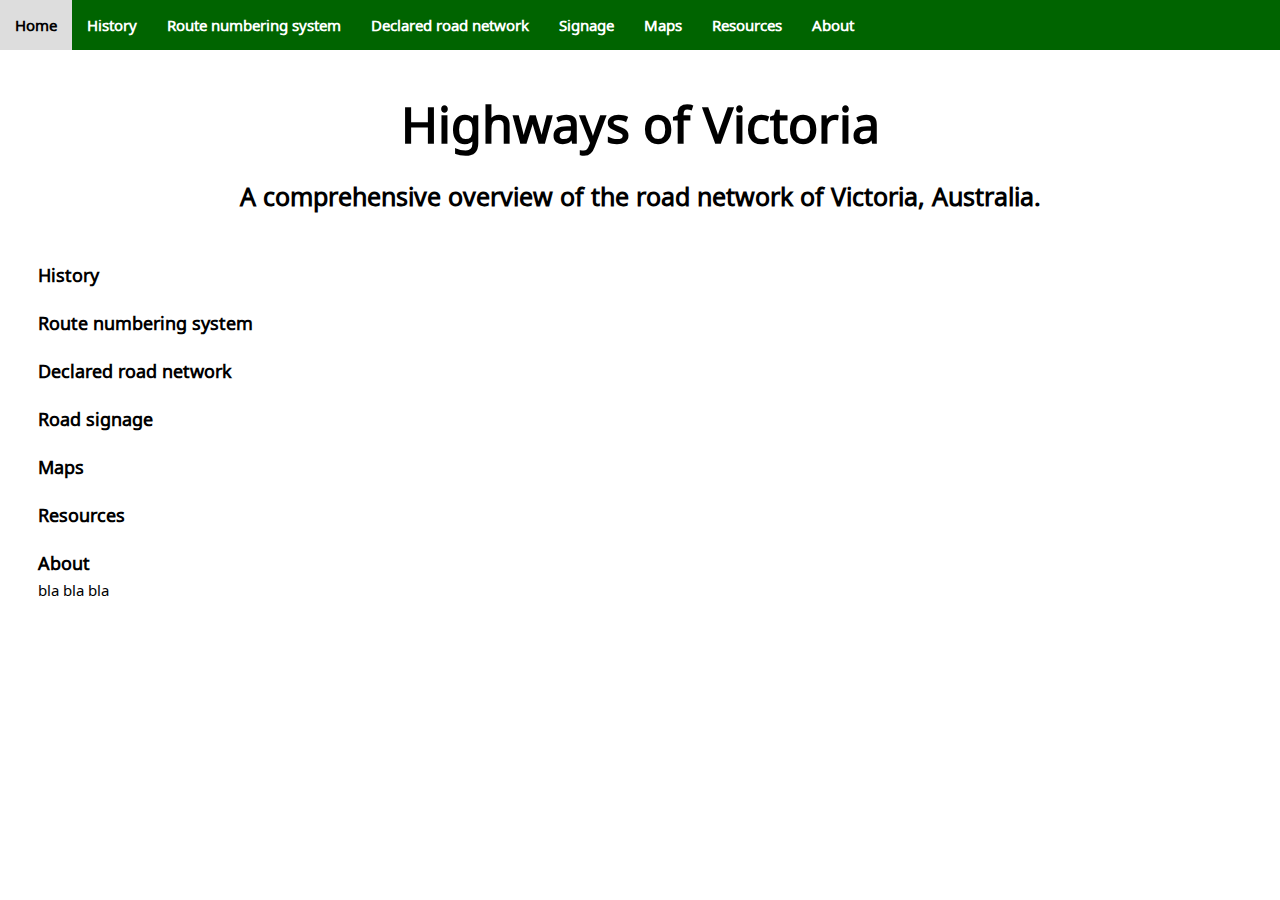
<file: index.html>
<!DOCTYPE html>
<html lang="en">
<head>
    <title>Highways of Victoria: Home</title>
    <link href="https://fonts.googleapis.com/css2?family=Noto+Sans+Gothic&display=swap" rel="stylesheet">
    <link rel="stylesheet" href="styles.css">
</head>
<body>
    <nav class="navbar">
        <div>
            <li><a href="../index.html">Home</a></li>
            <li><a href="../index.html">History</a></li>
            <li><a href="../index.html">Route numbering system</a></li>
            <li><a href="../index.html">Declared road network</a></li>
            <li><a href="../index.html">Signage</a></li>
            <li><a href="../index.html">Maps</a></li>
            <li><a href="../index.html">Resources</a></li>
            <li><a href="../index.html">About</a></li>
        </div>
    </nav>
    <main>
        <section class="header">
            <h1>
                Highways of Victoria
            </h1>
            <h2>
                A comprehensive overview of the road network of Victoria, Australia.
            </h2>
        </section>
        <section class="paragraph">
            <h1>
                History
            </h1>
            <br>
            <h1>
                Route numbering system
            </h1>
            <br>
            <h1>
                Declared road network
            </h1>
            <br>
            <h1>
                Road signage
            </h1>
            <br>
            <h1>
                Maps
            </h1>
            <br>
            <h1>
                Resources
            </h1>
            <br>
            <h1>
                About
            </h1>
            <p>
                bla bla bla                
            </p>
        </section>
    </main>
</body>
</html>
</file>
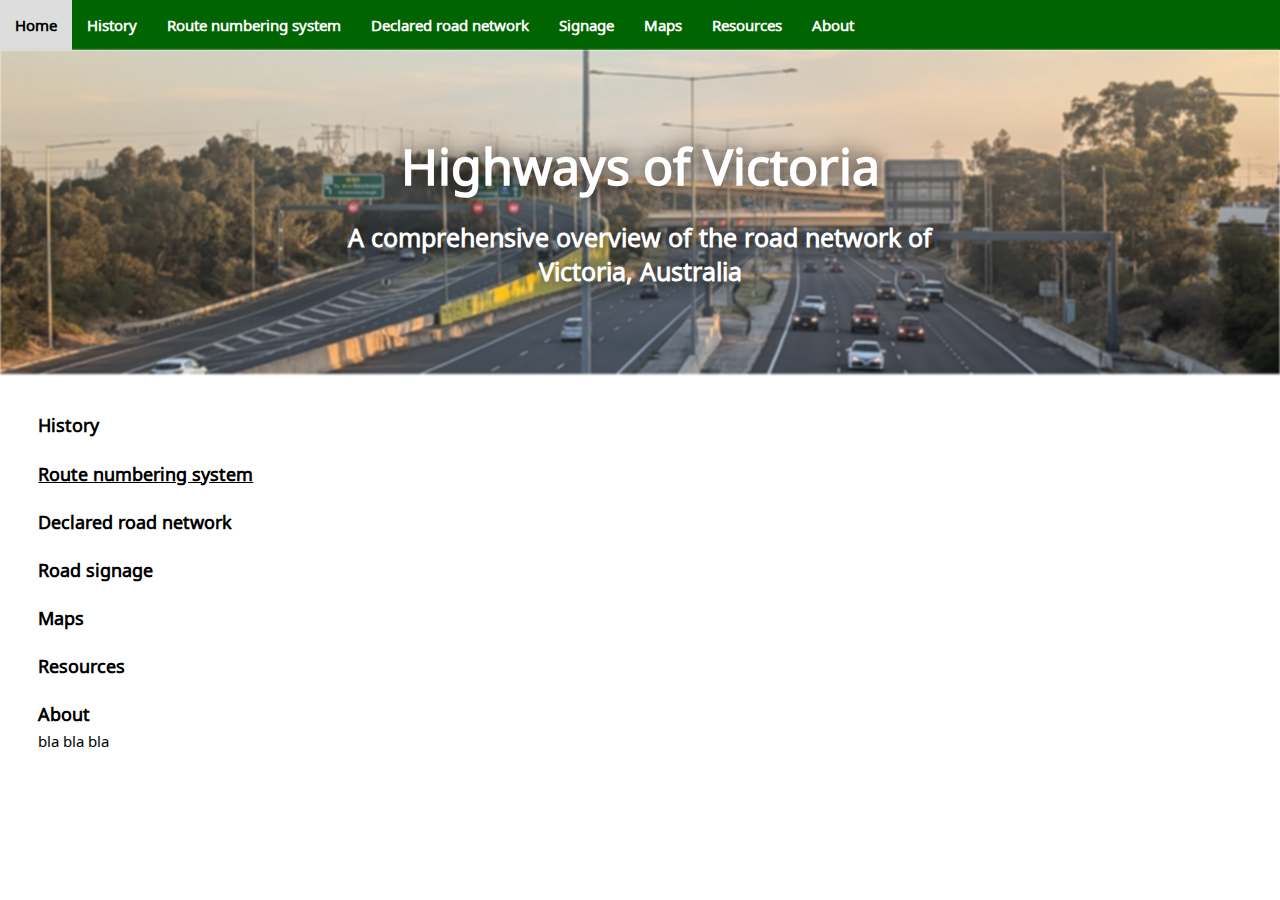
<file: pages/index.html>
<!DOCTYPE html>
<html lang="en">
<head>
    <title>Highways of Victoria: Home</title>
    <link href="https://fonts.googleapis.com/css2?family=Noto+Sans+Gothic&display=swap" rel="stylesheet">
    <link rel="stylesheet" href="../styles.css">
</head>
<body>
    <nav class="navbar">
        <div>
            <li><a href="../pages/index.html">Home</a></li>
            <li><a href="../pages/index.html">History</a></li>
            <li><a href="../pages/numbering.html">Route numbering system</a></li>
            <li><a href="../pages/index.html">Declared road network</a></li>
            <li><a href="../pages/index.html">Signage</a></li>
            <li><a href="../pages/index.html">Maps</a></li>
            <li><a href="../pages/index.html">Resources</a></li>
            <li><a href="../pages/index.html">About</a></li>
        </div>
    </nav>
    <main style="margin: 0px">
        <section class="header">
            <section class="container1a">
                <img src="../assets/images/index/index_header.jpg" style="width: 100%; filter: blur(1px);">
                <div class="centered" style="text-shadow: 0px 0px 20px black;">
                    <h1>
                        Highways of Victoria
                    </h1>
                    <h2>
                        A comprehensive overview of the road network of Victoria, Australia
                    </h2>
                </div>
            </section>
        </section>
    </main>
    <br>
    <main>
        <section class="paragraph">
            <h1>
                History
            </h1>
            <br>
            <h1>
                <a href="../pages/numbering.html">
                Route numbering system
                </a>
            </h1>
            <br>
            <h1>
                Declared road network
            </h1>
            <br>
            <h1>
                Road signage
            </h1>
            <br>
            <h1>
                Maps
            </h1>
            <br>
            <h1>
                Resources
            </h1>
            <br>
            <h1>
                About
            </h1>
            <p>
                bla bla bla                
            </p>
        </section>
    </main>
</body>
</html>
</file>
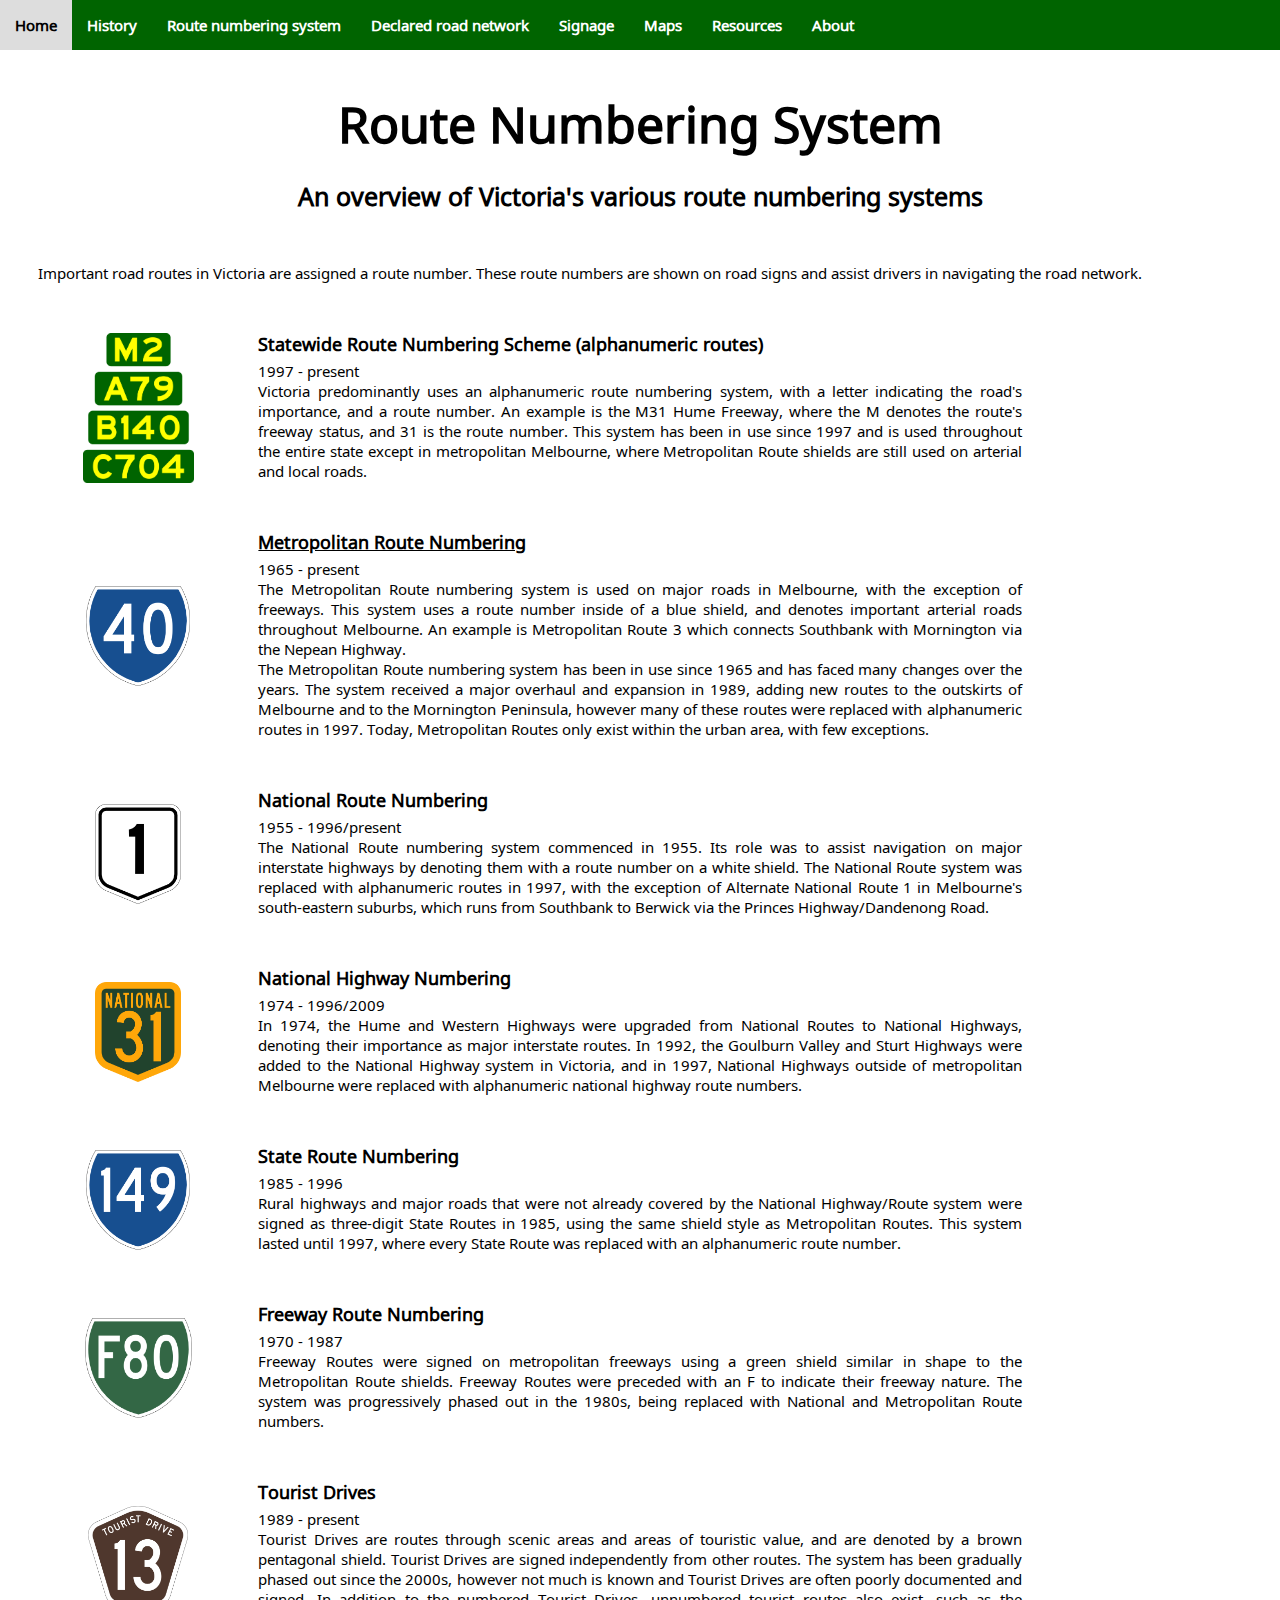
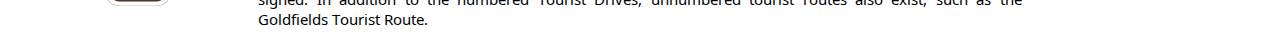
<file: numbering.html>
<!DOCTYPE html>
<html lang="en">
<head>
    <title>Route numbering system</title>
    <link href="https://fonts.googleapis.com/css2?family=Noto+Sans+Gothic&display=swap" rel="stylesheet">
    <link rel="stylesheet" href="styles.css">
</head>
<body>
    <nav class="navbar">
        <div>
            <li><a href="../index.html">Home</a></li>
            <li><a href="../index.html">History</a></li>
            <li><a href="../numbering.html">Route numbering system</a></li>
            <li><a href="../index.html">Declared road network</a></li>
            <li><a href="../index.html">Signage</a></li>
            <li><a href="../index.html">Maps</a></li>
            <li><a href="../index.html">Resources</a></li>
            <li><a href="../index.html">About</a></li>
        </div>
    </nav>
    <main>
        <section class="header">
            <h1>
                Route Numbering System
            </h1>
            <h2>
                An overview of Victoria's various route numbering systems
            </h2>
        </section>
        <section class="paragraph">
            <p>
                Important road routes in Victoria are assigned a route number. These route numbers are shown on road signs and assist drivers in navigating the road network.                  
            </p>
        </section>
        <br>
        <section class="container3a">
            <section class="img">
                <img src="..\assets\images\route_numbering_system\index\1_SRNS.png"
                     width="auto"
                     height="150"
                     class="center" />
            </section>
            <section class="paragraph">
                <h1>
                    Statewide Route Numbering Scheme (alphanumeric routes)
                </h1>
                <p>
                    1997 - present
                    <br>
                    Victoria predominantly uses an alphanumeric route numbering system, with a letter indicating the road's importance, and a route number. An example is the M31 Hume Freeway, where the M denotes the route's freeway status, and 31 is the route number. This system has been in use since 1997 and is used throughout the entire state except in metropolitan Melbourne, where Metropolitan Route shields are still used on arterial and local roads.
                </p>
            </section>
        </section>
        <br>
        <section class="container3a">
            <section class="img">
                <img src="..\assets\images\route_numbering_system\index\2_Metropolitan_Route.png"
                     width="auto"
                     height="100"
                     class="center" />
            </section>
            <section class="paragraph">
                <h1>
                    <a href="../pages/numbering/metropolitan_routes.html">Metropolitan Route Numbering</a>
                </h1>
                <p>
                    1965 - present
                    <br>
                    The Metropolitan Route numbering system is used on major roads in Melbourne, with the exception of freeways. This system uses a route number inside of a blue shield, and denotes important arterial roads throughout Melbourne. An example is Metropolitan Route 3 which connects Southbank with Mornington via the Nepean Highway.
                    <br>
                    The Metropolitan Route numbering system has been in use since 1965 and has faced many changes over the years. The system received a major overhaul and expansion in 1989, adding new routes to the outskirts of Melbourne and to the Mornington Peninsula, however many of these routes were replaced with alphanumeric routes in 1997. Today, Metropolitan Routes only exist within the urban area, with few exceptions.
                </p>
            </section>
        </section>
        <br>
        <section class="container3a">
            <section class="img">
                <img src="..\assets\images\route_numbering_system\index\3_National_Route.png"
                     width="auto"
                     height="100"
                     class="center" />
            </section>
            <section class="paragraph">
                <h1>
                    National Route Numbering
                </h1>
                <p>
                    1955 - 1996/present
                    <br>
                    The National Route numbering system commenced in 1955. Its role was to assist navigation on major interstate highways by denoting them with a route number on a white shield. The National Route system was replaced with alphanumeric routes in 1997, with the exception of Alternate National Route 1 in Melbourne's south-eastern suburbs, which runs from Southbank to Berwick via the Princes Highway/Dandenong Road.
                </p>
            </section>
        </section>
        <br>
        <section class="container3a">
            <section class="img">
                <img src="..\assets\images\route_numbering_system\index\4_National_Highway.png"
                     width="auto"
                     height="100"
                     class="center" />
            </section>
            <section class="paragraph">
                <h1>
                    National Highway Numbering
                </h1>
                <p>
                    1974 - 1996/2009
                    <br>
                    In 1974, the Hume and Western Highways were upgraded from National Routes to National Highways, denoting their importance as major interstate routes. In 1992, the Goulburn Valley and Sturt Highways were added to the National Highway system in Victoria, and in 1997, National Highways outside of metropolitan Melbourne were replaced with alphanumeric national highway route numbers.
                </p>
            </section>
        </section>
        <br>
        <section class="container3a">
            <section class="img">
                <img src="..\assets\images\route_numbering_system\index\5_State_Route.png"
                     width="auto"
                     height="100"
                     class="center" />
            </section>
            <section class="paragraph">
                <h1>
                    State Route Numbering
                </h1>
                <p>
                    1985 - 1996
                    <br>
                    Rural highways and major roads that were not already covered by the National Highway/Route system were signed as three-digit State Routes in 1985, using the same shield style as Metropolitan Routes. This system lasted until 1997, where every State Route was replaced with an alphanumeric route number.
                </p>
            </section>
        </section>
        <br>
        <section class="container3a">
            <section class="img">
                <img src="..\assets\images\route_numbering_system\index\6_Freeway_Route.png"
                     width="auto"
                     height="100"
                     class="center" />
            </section>
            <section class="paragraph">
                <h1>
                    Freeway Route Numbering
                </h1>
                <p>
                    1970 - 1987
                    <br>
                    Freeway Routes were signed on metropolitan freeways using a green shield similar in shape to the Metropolitan Route shields. Freeway Routes were preceded with an F to indicate their freeway nature. The system was progressively phased out in the 1980s, being replaced with National and Metropolitan Route numbers.
                </p>
            </section>
        </section>
        <br>
        <section class="container3a">
            <section class="img">
                <img src="..\assets\images\route_numbering_system\index\7_Tourist_Drive.png"
                     width="auto"
                     height="100"
                     class="center" />
            </section>
            <section class="paragraph">
                <h1>
                    Tourist Drives
                </h1>
                <p>
                    1989 - present
                    <br>
                    Tourist Drives are routes through scenic areas and areas of touristic value, and are denoted by a brown pentagonal shield. Tourist Drives are signed independently from other routes. The system has been gradually phased out since the 2000s, however not much is known and Tourist Drives are often poorly documented and signed. In addition to the numbered Tourist Drives, unnumbered tourist routes also exist, such as the Goldfields Tourist Route.
                </p>
            </section>
        </section>
    </main>
</body>
</html>
</file>
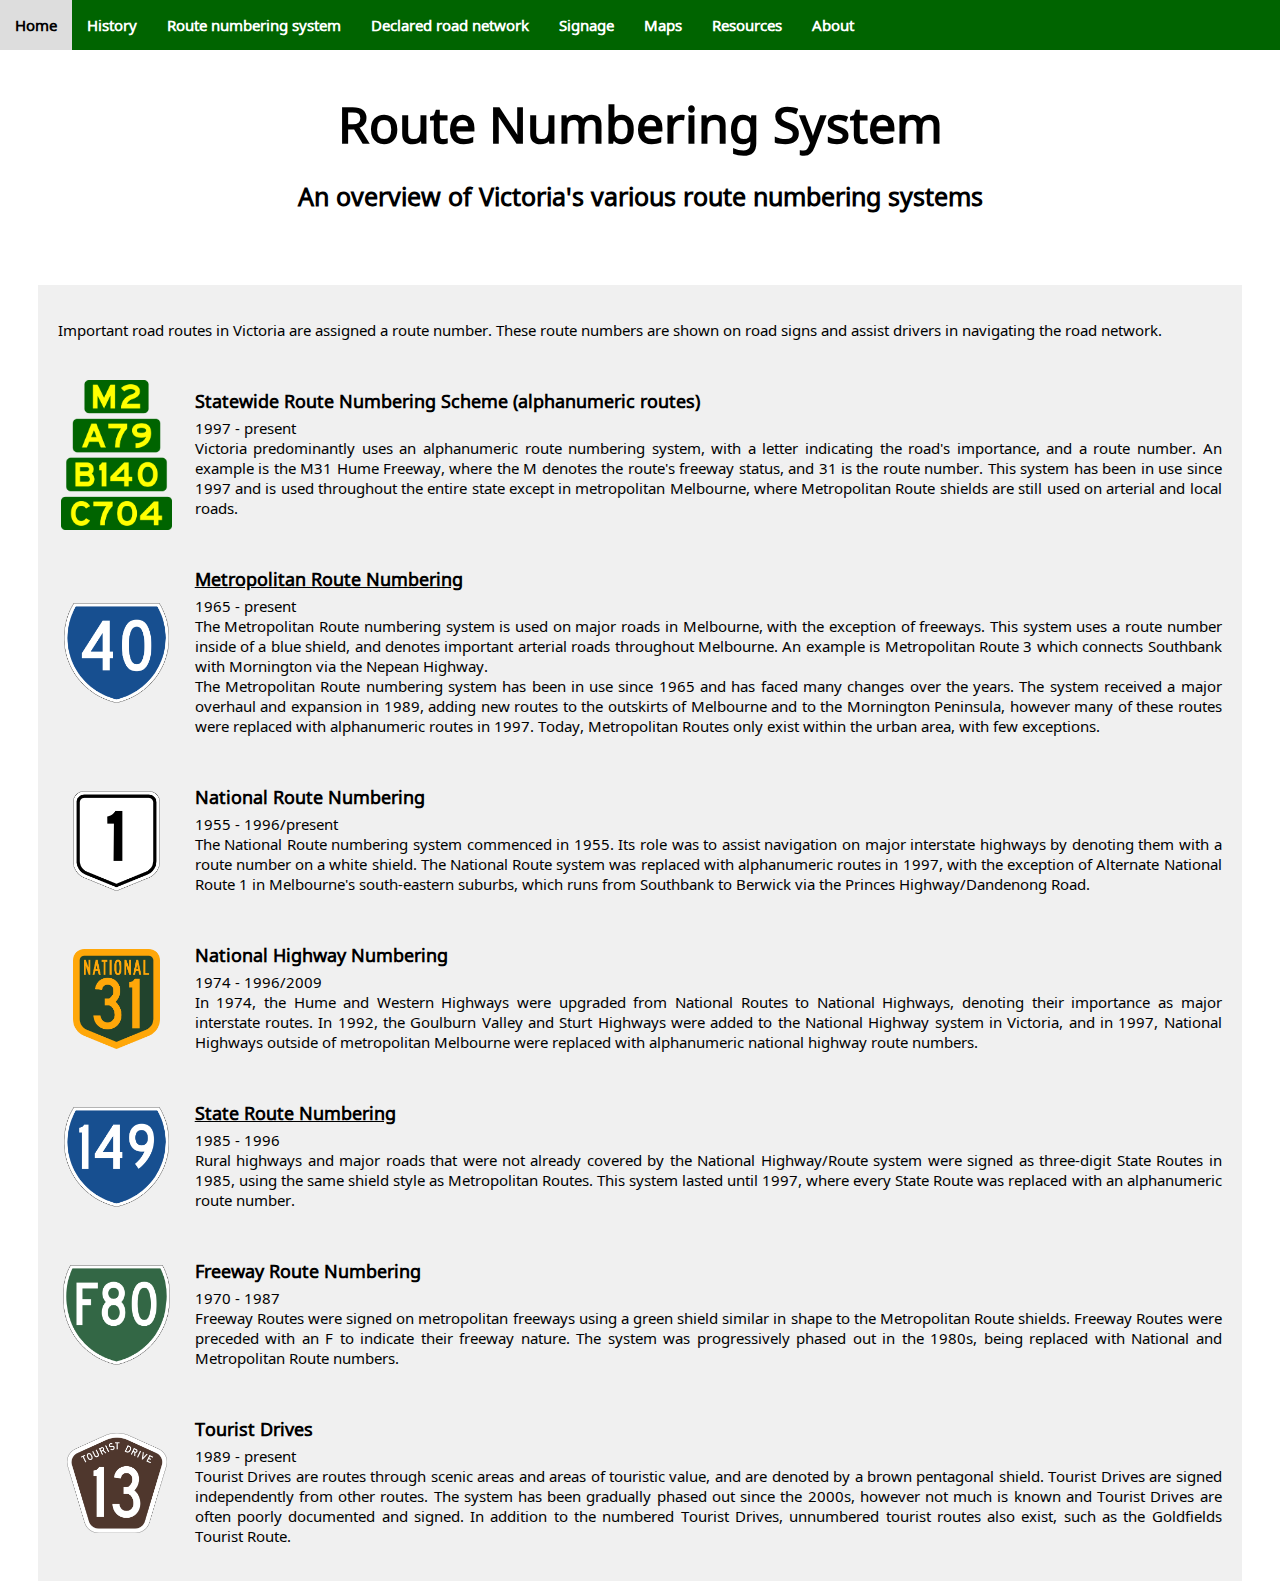
<file: pages/numbering.html>
<!DOCTYPE html>
<html lang="en">
<head>
    <title>Route numbering system</title>
    <link href="https://fonts.googleapis.com/css2?family=Noto+Sans+Gothic&display=swap" rel="stylesheet">
    <link rel="stylesheet" href="../styles.css">
</head>
<body>
    <nav class="navbar">
        <div>
            <li><a href="../pages/index.html">Home</a></li>
            <li><a href="../pages/index.html">History</a></li>
            <li><a href="../pages/numbering.html">Route numbering system</a></li>
            <li><a href="../pages/index.html">Declared road network</a></li>
            <li><a href="../pages/index.html">Signage</a></li>
            <li><a href="../pages/index.html">Maps</a></li>
            <li><a href="../pages/index.html">Resources</a></li>
            <li><a href="../pages/index.html">About</a></li>
        </div>
    </nav>
    <main>
        <section class="header">
            <h1>
                Route Numbering System
            </h1>
            <h2>
                An overview of Victoria's various route numbering systems
            </h2>
        </section>
    </main>
    <br>
    <main style="padding: 20px; background-color: #f0f0f0">
        <section class="paragraph">
            <p>
                Important road routes in Victoria are assigned a route number. These route numbers are shown on road signs and assist drivers in navigating the road network.                  
            </p>
        </section>
        <br>
        <section class="container2" style="grid-template-columns: 10% auto; align-items: center;">
            <section class="img">
                <img src="..\..\assets\images\route_numbering_system\index\1_SRNS.png"
                     width="auto"
                     height="150"
                     class="center" />
            </section>
            <section class="paragraph">
                <h1>
                    Statewide Route Numbering Scheme (alphanumeric routes)
                </h1>
                <p>
                    1997 - present
                    <br>
                    Victoria predominantly uses an alphanumeric route numbering system, with a letter indicating the road's importance, and a route number. An example is the M31 Hume Freeway, where the M denotes the route's freeway status, and 31 is the route number. This system has been in use since 1997 and is used throughout the entire state except in metropolitan Melbourne, where Metropolitan Route shields are still used on arterial and local roads.
                </p>
            </section>
        </section>
        <br>
        <section class="container2" style="grid-template-columns: 10% auto; align-items: center;">
            <section class="img">
                <img src="..\..\assets\images\route_numbering_system\index\2_Metropolitan_Route.png"
                     width="auto"
                     height="100"
                     class="center" />
            </section>
            <section class="paragraph">
                <h1>
                    <a href="../pages/numbering_pages/metropolitan_routes.html">Metropolitan Route Numbering</a>
                </h1>
                <p>
                    1965 - present
                    <br>
                    The Metropolitan Route numbering system is used on major roads in Melbourne, with the exception of freeways. This system uses a route number inside of a blue shield, and denotes important arterial roads throughout Melbourne. An example is Metropolitan Route 3 which connects Southbank with Mornington via the Nepean Highway.
                    <br>
                    The Metropolitan Route numbering system has been in use since 1965 and has faced many changes over the years. The system received a major overhaul and expansion in 1989, adding new routes to the outskirts of Melbourne and to the Mornington Peninsula, however many of these routes were replaced with alphanumeric routes in 1997. Today, Metropolitan Routes only exist within the urban area, with few exceptions.
                </p>
            </section>
        </section>
        <br>
        <section class="container2" style="grid-template-columns: 10% auto; align-items: center;">
            <section class="img">
                <img src="..\..\assets\images\route_numbering_system\index\3_National_Route.png"
                     width="auto"
                     height="100"
                     class="center" />
            </section>
            <section class="paragraph">
                <h1>
                    National Route Numbering
                </h1>
                <p>
                    1955 - 1996/present
                    <br>
                    The National Route numbering system commenced in 1955. Its role was to assist navigation on major interstate highways by denoting them with a route number on a white shield. The National Route system was replaced with alphanumeric routes in 1997, with the exception of Alternate National Route 1 in Melbourne's south-eastern suburbs, which runs from Southbank to Berwick via the Princes Highway/Dandenong Road.
                </p>
            </section>
        </section>
        <br>
        <section class="container2" style="grid-template-columns: 10% auto; align-items: center;">
            <section class="img">
                <img src="..\..\assets\images\route_numbering_system\index\4_National_Highway.png"
                     width="auto"
                     height="100"
                     class="center" />
            </section>
            <section class="paragraph">
                <h1>
                    National Highway Numbering
                </h1>
                <p>
                    1974 - 1996/2009
                    <br>
                    In 1974, the Hume and Western Highways were upgraded from National Routes to National Highways, denoting their importance as major interstate routes. In 1992, the Goulburn Valley and Sturt Highways were added to the National Highway system in Victoria, and in 1997, National Highways outside of metropolitan Melbourne were replaced with alphanumeric national highway route numbers.
                </p>
            </section>
        </section>
        <br>
        <section class="container2" style="grid-template-columns: 10% auto; align-items: center;">
            <section class="img">
                <img src="..\..\assets\images\route_numbering_system\index\5_State_Route.png"
                     width="auto"
                     height="100"
                     class="center" />
            </section>
            <section class="paragraph">
                <h1>
                    <a href="../pages/numbering_pages/state_routes.html">State Route Numbering</a>
                </h1>
                <p>
                    1985 - 1996
                    <br>
                    Rural highways and major roads that were not already covered by the National Highway/Route system were signed as three-digit State Routes in 1985, using the same shield style as Metropolitan Routes. This system lasted until 1997, where every State Route was replaced with an alphanumeric route number.
                </p>
            </section>
        </section>
        <br>
        <section class="container2" style="grid-template-columns: 10% auto; align-items: center;">
            <section class="img">
                <img src="..\..\assets\images\route_numbering_system\index\6_Freeway_Route.png"
                     width="auto"
                     height="100"
                     class="center" />
            </section>
            <section class="paragraph">
                <h1>
                    Freeway Route Numbering
                </h1>
                <p>
                    1970 - 1987
                    <br>
                    Freeway Routes were signed on metropolitan freeways using a green shield similar in shape to the Metropolitan Route shields. Freeway Routes were preceded with an F to indicate their freeway nature. The system was progressively phased out in the 1980s, being replaced with National and Metropolitan Route numbers.
                </p>
            </section>
        </section>
        <br>
        <section class="container2" style="grid-template-columns: 10% auto; align-items: center;">
            <section class="img">
                <img src="..\..\assets\images\route_numbering_system\index\7_Tourist_Drive.png"
                     width="auto"
                     height="100"
                     class="center" />
            </section>
            <section class="paragraph">
                <h1>
                    Tourist Drives
                </h1>
                <p>
                    1989 - present
                    <br>
                    Tourist Drives are routes through scenic areas and areas of touristic value, and are denoted by a brown pentagonal shield. Tourist Drives are signed independently from other routes. The system has been gradually phased out since the 2000s, however not much is known and Tourist Drives are often poorly documented and signed. In addition to the numbered Tourist Drives, unnumbered tourist routes also exist, such as the Goldfields Tourist Route.
                </p>
            </section>
        </section>
    </main>
</body>
</html>
</file>
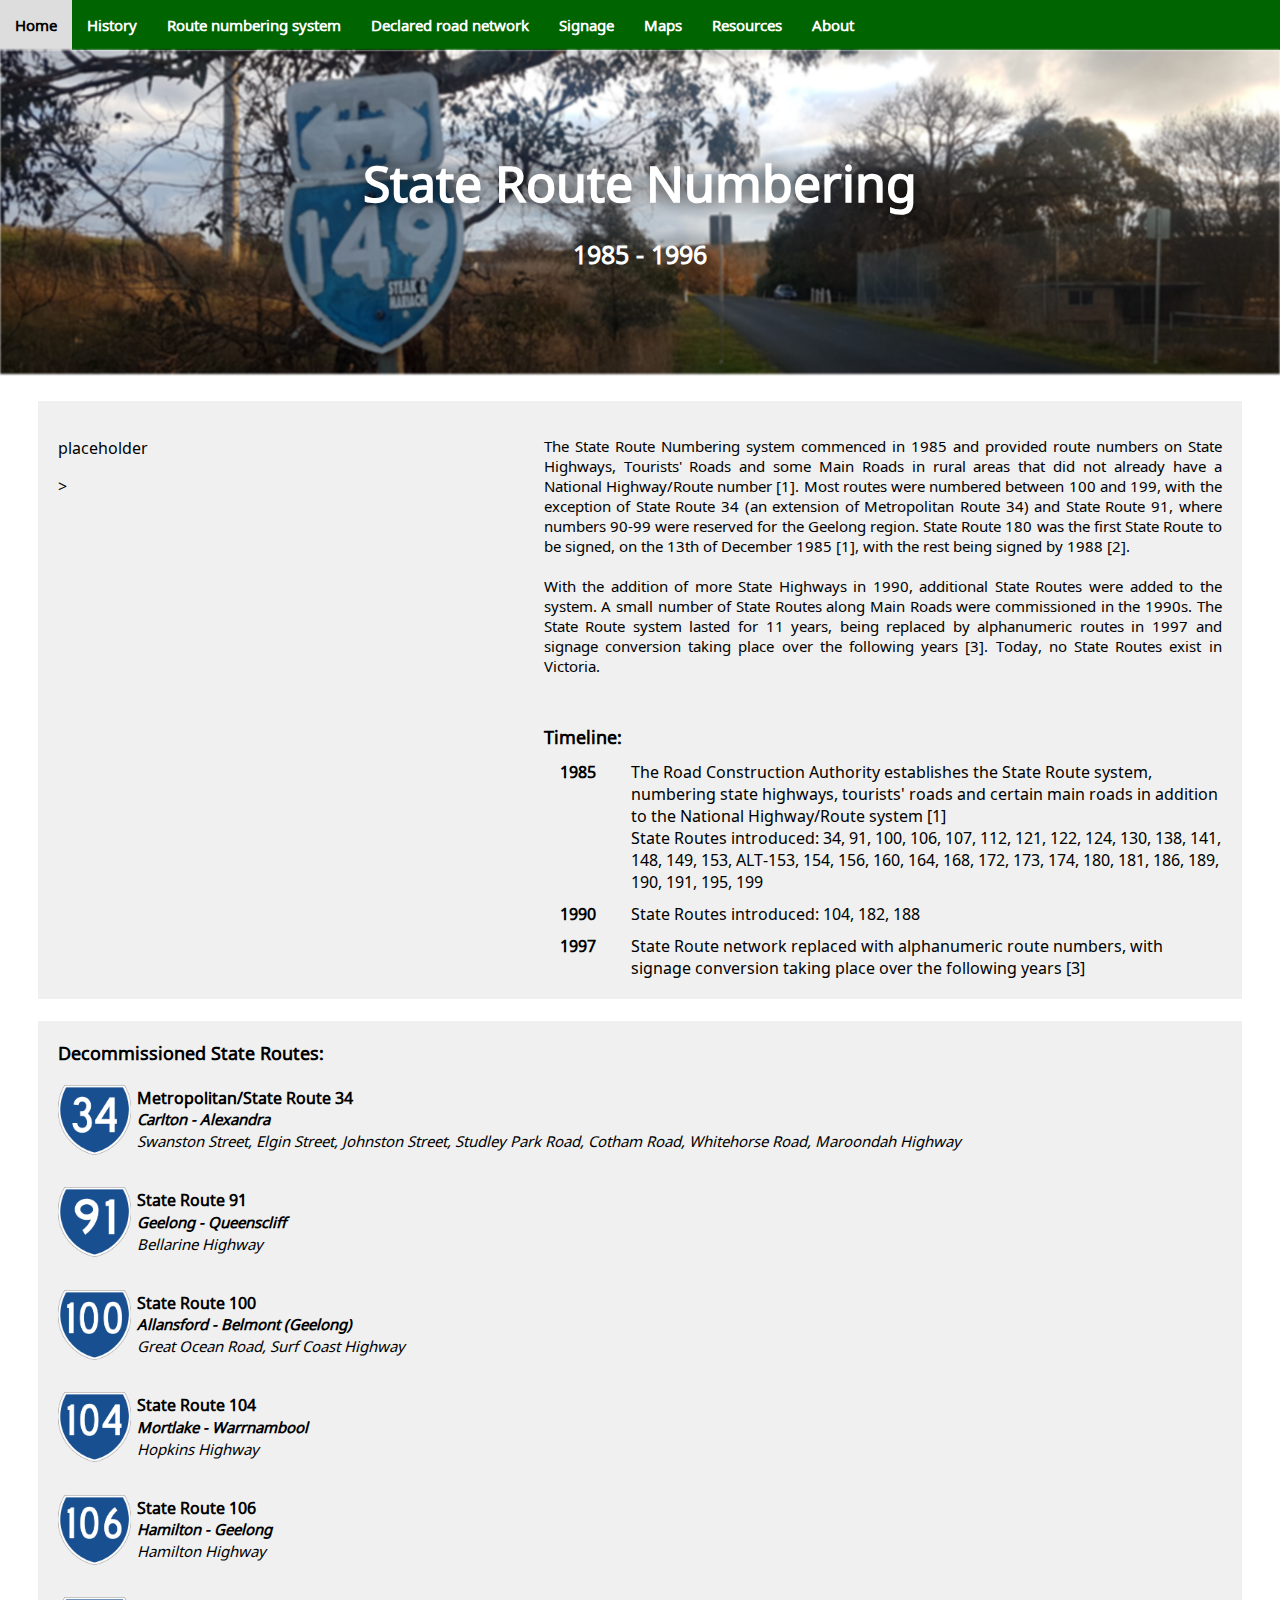
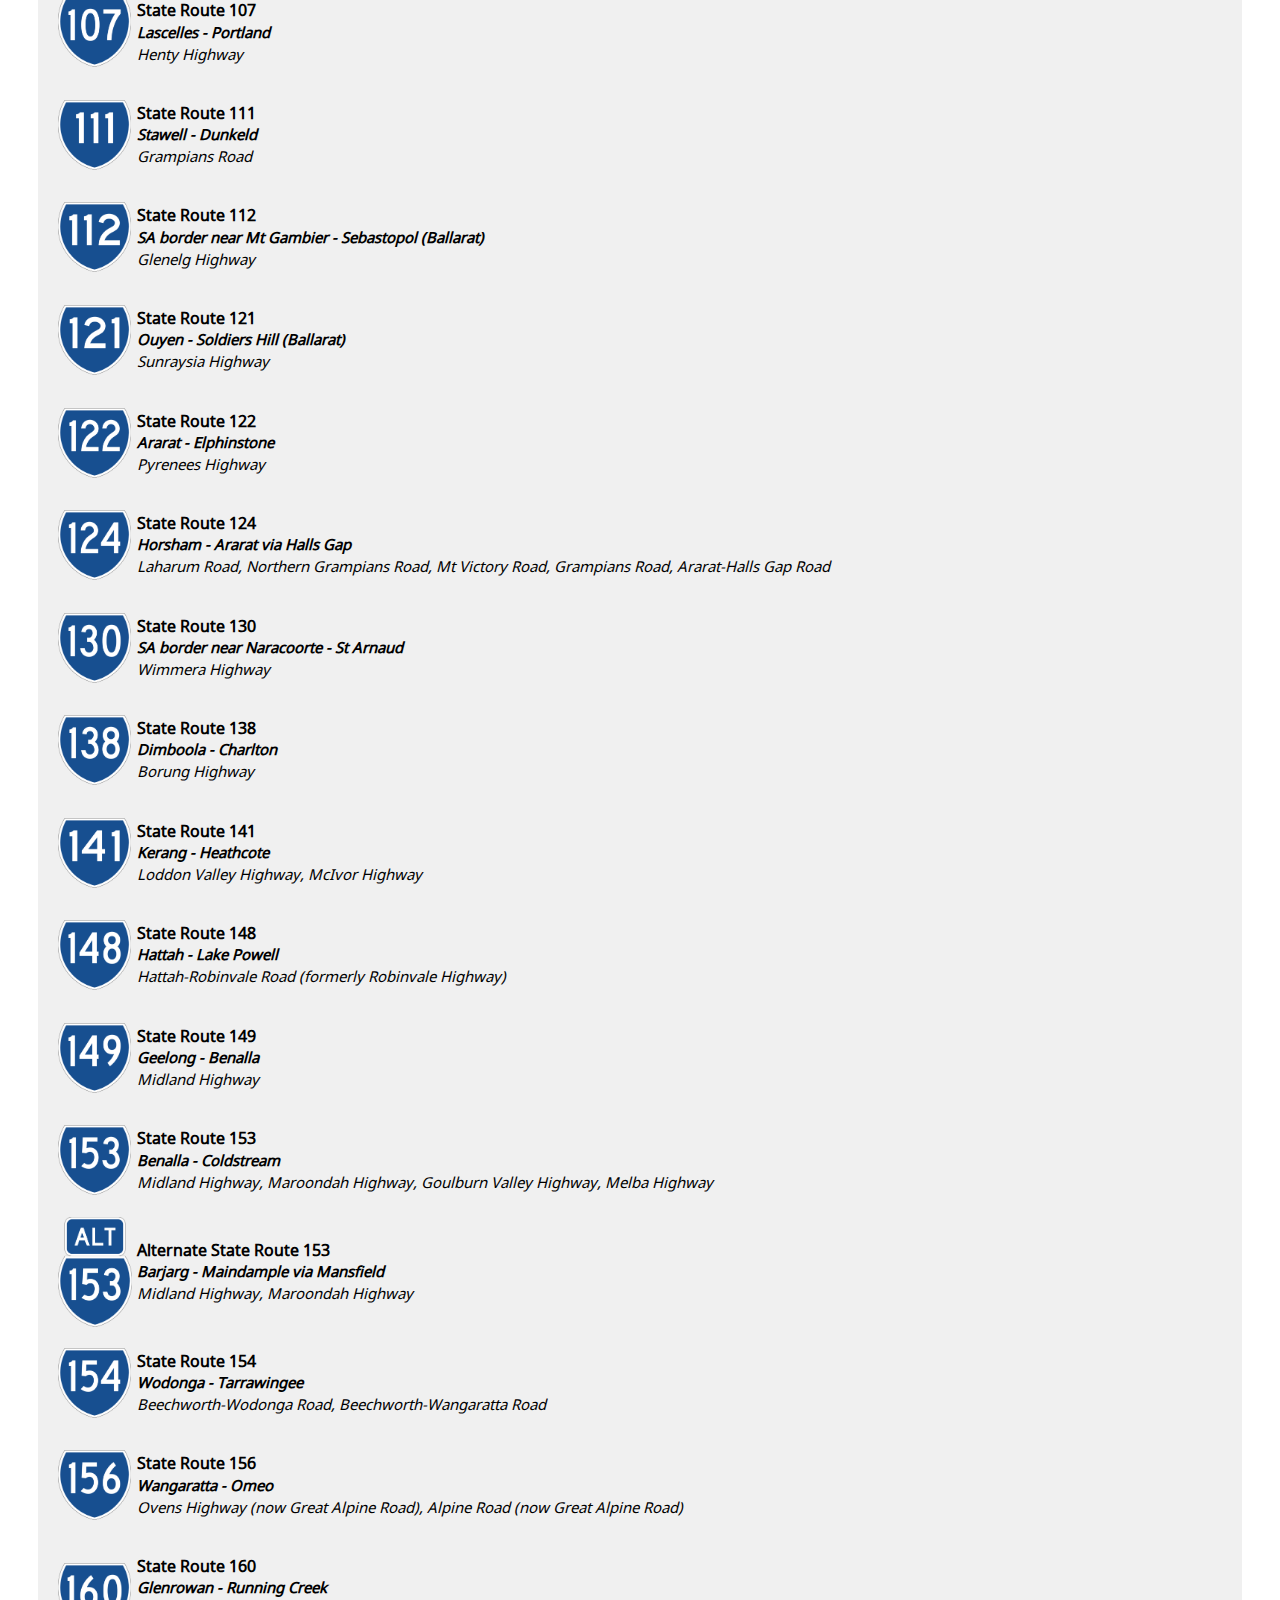
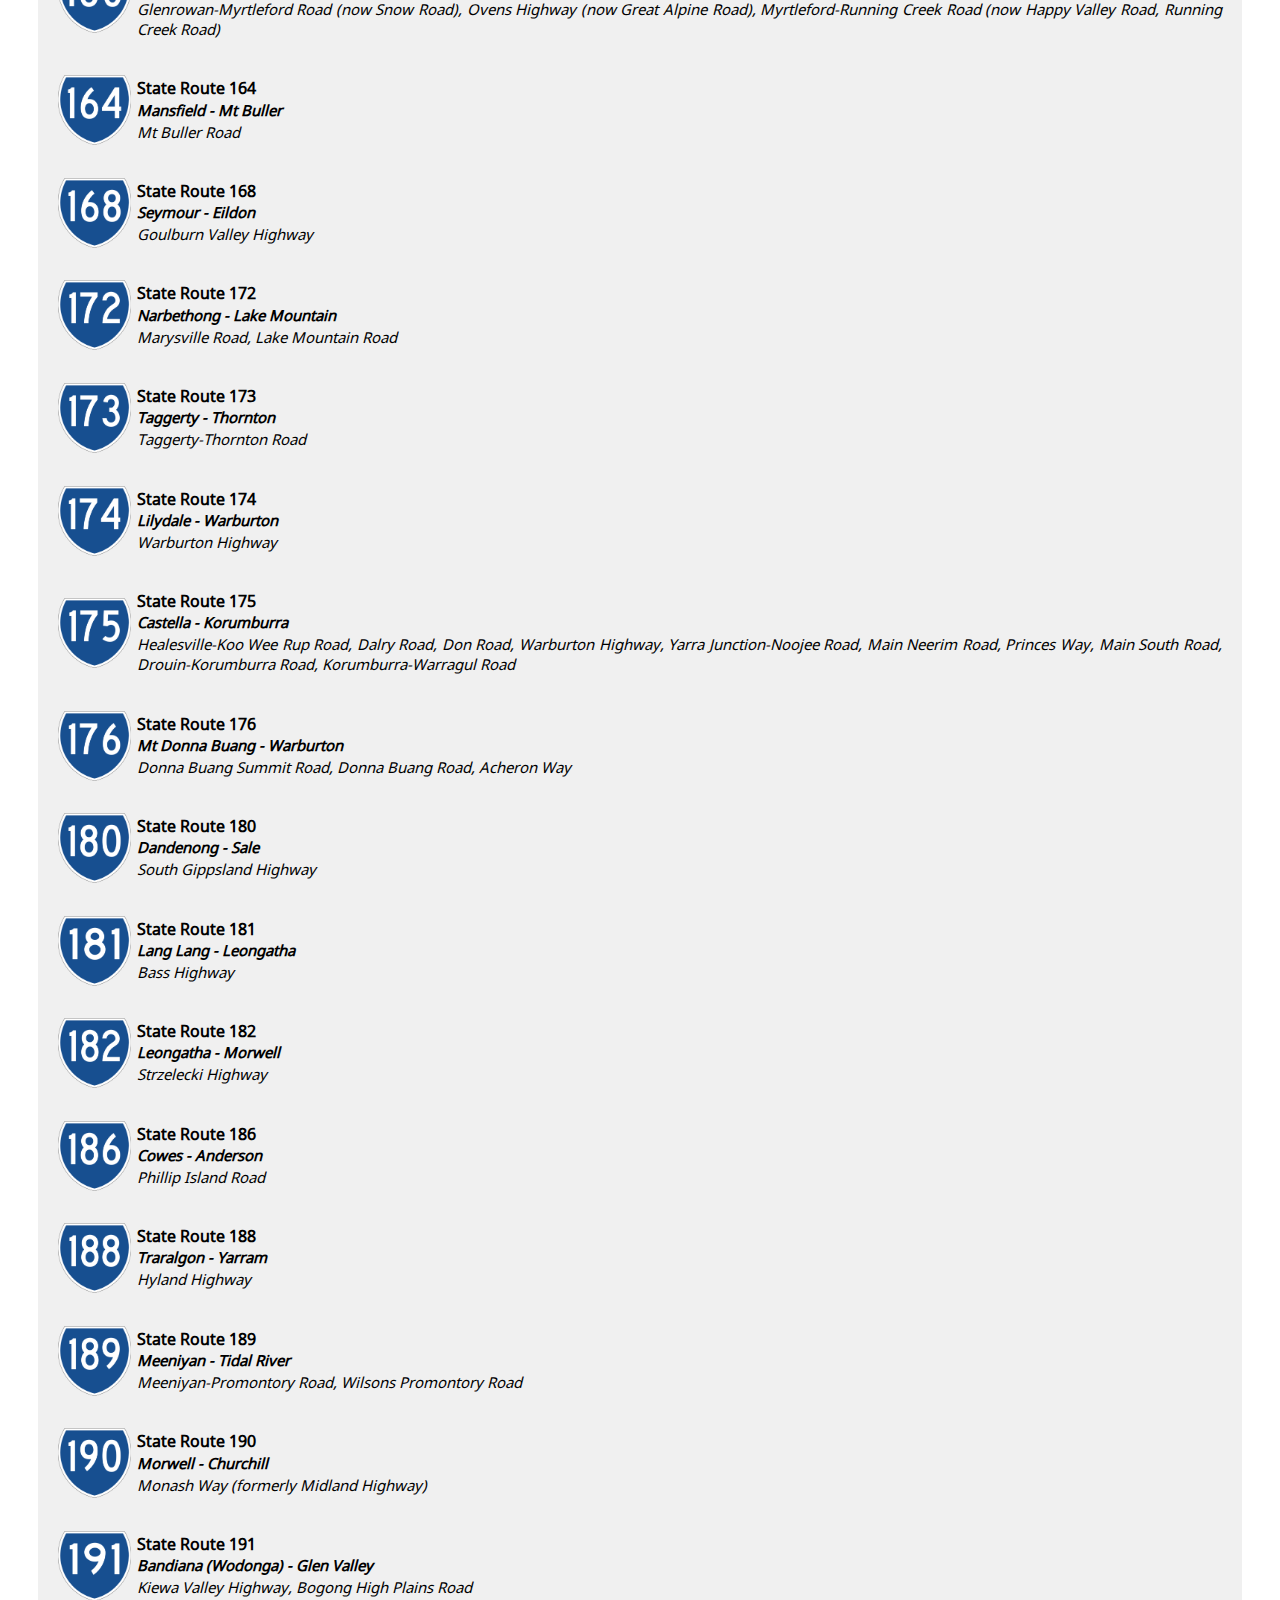
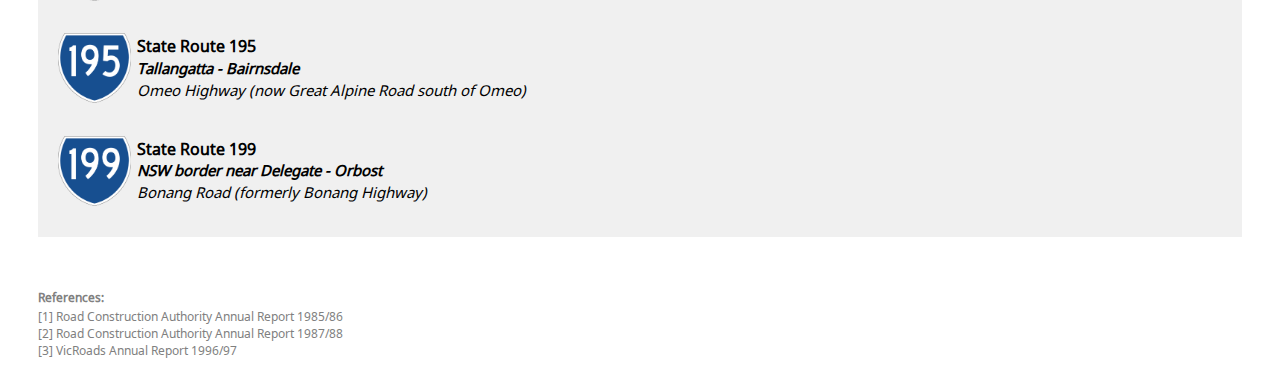
<file: pages/numbering_pages/state_routes.html>
<!DOCTYPE html>
<html lang="en">
<head>
    <title>State Routes</title>
    <link href="https://fonts.googleapis.com/css2?family=Noto+Sans+Gothic&display=swap" rel="stylesheet">
    <link rel="stylesheet" href="../../../styles.css">
</head>
<body>
    <nav class="navbar">
        <div>
            <li><a href="../../pages/index.html">Home</a></li>
            <li><a href="../../pages/index.html">History</a></li>
            <li><a href="../../pages/numbering.html">Route numbering system</a></li>
            <li><a href="../../pages/index.html">Declared road network</a></li>
            <li><a href="../../pages/index.html">Signage</a></li>
            <li><a href="../../pages/index.html">Maps</a></li>
            <li><a href="../../pages/index.html">Resources</a></li>
            <li><a href="../../pages/index.html">About</a></li>
        </div>
    </nav>
    <main style="margin: 0px">
        <section class="header">
            <section class="container1a">
                <img src="../../assets/images/route_numbering_system/state_routes/state_route_header.jpg" style="width: 100%; filter: blur(1px);">
                <div class="centered" style="text-shadow: 0px 0px 20px black">
                    <h1>
                        State Route Numbering
                    </h1>
                    <h2>
                        1985 - 1996
                    </h2>
                </div>
            </section>
        </section>
    </main>
    <br>
    <main>
        <section class="container2" style="grid-template-columns: 40% 60%; padding: 20px; background-color: #f0f0f0">
            <section class="img">
                <p>placeholder</p>>
            </section>
            <section class="paragraph" style="padding-right: 20px;">
                <p>
                    The State Route Numbering system commenced in 1985 and provided route numbers on State Highways, Tourists' Roads and some Main Roads in rural areas that did not already have a National Highway/Route number [1]. Most routes were numbered between 100 and 199, with the exception of State Route 34 (an extension of Metropolitan Route 34) and State Route 91, where numbers 90-99 were reserved for the Geelong region. State Route 180 was the first State Route to be signed, on the 13th of December 1985 [1], with the rest being signed by 1988 [2].
                    <br>
                    <br>
                    With the addition of more State Highways in 1990, additional State Routes were added to the system. A small number of State Routes along Main Roads were commissioned in the 1990s. The State Route system lasted for 11 years, being replaced by alphanumeric routes in 1997 and signage conversion taking place over the following years [3]. Today, no State Routes exist in Victoria.
                </p>
                <br>
                <h1>Timeline:</h1>
                <br>
                <section class="container2" style="grid-template-columns: 10% auto;">
                    <section class="paragraph" style="text-align:center;font-weight:bold">
                        1985
                    </section>
                    <section class="paragraph">
                        The Road Construction Authority establishes the State Route system, numbering state highways, tourists' roads and certain main roads in addition to the National Highway/Route system [1]
                        <br>
                        State Routes introduced: 34, 91, 100, 106, 107, 112, 121, 122, 124, 130, 138, 141, 148, 149, 153, ALT-153, 154, 156, 160, 164, 168, 172, 173, 174, 180, 181, 186, 189, 190, 191, 195, 199
                    </section>
                    <section class="paragraph" style="text-align:center;font-weight:bold">
                        1990
                    </section>
                    <section class="paragraph">
                        State Routes introduced: 104, 182, 188
                    </section>
                    <section class="paragraph" style="text-align:center;font-weight:bold">
                        1997
                    </section>
                    <section class="paragraph">
                        State Route network replaced with alphanumeric route numbers, with signage conversion taking place over the following years [3]
                    </section>
                </section>
            </section>
        </section>
        <br>
        <section class="paragraph" style="padding: 20px; background-color: #f0f0f0">
            <h1 style="margin-bottom:8px; margin-top: 0px;">
                Decommissioned State Routes:
            </h1>
            <section class="container2" style="grid-template-columns: 5% auto; align-items: center;">
                <section class="img">
                    <img src="..\..\assets\images\route_numbering_system\state_routes\route_markers\34.png"
                         width="auto"
                         height="70"
                         class="center" />
                </section>
                <section class="paragraph">
                    <h2>
                        Metropolitan/State Route 34
                    </h2>
                    <p style="font-size:16;font-style:italic;font-weight:bold;margin-top:-13px;">
                        Carlton - Alexandra
                    </p>
                    <p style="font-size:12;font-style:italic;margin-top:-13px;">
                        Swanston Street, Elgin Street, Johnston Street, Studley Park Road, Cotham Road, Whitehorse Road, Maroondah Highway
                    </p>
                </section>
                <section class="img">
                    <img src="..\..\assets\images\route_numbering_system\state_routes\route_markers\91.png"
                         width="auto"
                         height="70"
                         class="center" />
                </section>
                <section class="paragraph">
                    <h2>
                        State Route 91
                    </h2>
                    <p style="font-size:16;font-style:italic;font-weight:bold;margin-top:-13px;">
                        Geelong - Queenscliff
                    </p>
                    <p style="font-size:12;font-style:italic;margin-top:-13px;">
                        Bellarine Highway
                    </p>
                </section>
                <section class="img">
                    <img src="..\..\assets\images\route_numbering_system\state_routes\route_markers\100.png"
                         width="auto"
                         height="70"
                         class="center" />
                </section>
                <section class="paragraph">
                    <h2>
                        State Route 100
                    </h2>
                    <p style="font-size:16;font-style:italic;font-weight:bold;margin-top:-13px;">
                        Allansford - Belmont (Geelong)
                    </p>
                    <p style="font-size:12;font-style:italic;margin-top:-13px;">
                        Great Ocean Road, Surf Coast Highway
                    </p>
                </section>
                <section class="img">
                    <img src="..\..\assets\images\route_numbering_system\state_routes\route_markers\104.png"
                         width="auto"
                         height="70"
                         class="center" />
                </section>
                <section class="paragraph">
                    <h2>
                        State Route 104
                    </h2>
                    <p style="font-size:16;font-style:italic;font-weight:bold;margin-top:-13px;">
                        Mortlake - Warrnambool
                    </p>
                    <p style="font-size:12;font-style:italic;margin-top:-13px;">
                        Hopkins Highway
                    </p>
                </section>
                <section class="img">
                    <img src="..\..\assets\images\route_numbering_system\state_routes\route_markers\106.png"
                         width="auto"
                         height="70"
                         class="center" />
                </section>
                <section class="paragraph">
                    <h2>
                        State Route 106
                    </h2>
                    <p style="font-size:16;font-style:italic;font-weight:bold;margin-top:-13px;">
                        Hamilton - Geelong
                    </p>
                    <p style="font-size:12;font-style:italic;margin-top:-13px;">
                        Hamilton Highway
                    </p>
                </section>
                <section class="img">
                    <img src="..\..\assets\images\route_numbering_system\state_routes\route_markers\107.png"
                         width="auto"
                         height="70"
                         class="center" />
                </section>
                <section class="paragraph">
                    <h2>
                        State Route 107
                    </h2>
                    <p style="font-size:16;font-style:italic;font-weight:bold;margin-top:-13px;">
                        Lascelles - Portland
                    </p>
                    <p style="font-size:12;font-style:italic;margin-top:-13px;">
                        Henty Highway
                    </p>
                </section>
                <section class="img">
                    <img src="..\..\assets\images\route_numbering_system\state_routes\route_markers\111.png"
                         width="auto"
                         height="70"
                         class="center" />
                </section>
                <section class="paragraph">
                    <h2>
                        State Route 111
                    </h2>
                    <p style="font-size:16;font-style:italic;font-weight:bold;margin-top:-13px;">
                        Stawell - Dunkeld
                    </p>
                    <p style="font-size:12;font-style:italic;margin-top:-13px;">
                        Grampians Road
                    </p>
                </section>
                <section class="img">
                    <img src="..\..\assets\images\route_numbering_system\state_routes\route_markers\112.png"
                         width="auto"
                         height="70"
                         class="center" />
                </section>
                <section class="paragraph">
                    <h2>
                        State Route 112
                    </h2>
                    <p style="font-size:16;font-style:italic;font-weight:bold;margin-top:-13px;">
                        SA border near Mt Gambier - Sebastopol (Ballarat)
                    </p>
                    <p style="font-size:12;font-style:italic;margin-top:-13px;">
                        Glenelg Highway
                    </p>
                </section>
                <section class="img">
                    <img src="..\..\assets\images\route_numbering_system\state_routes\route_markers\121.png"
                         width="auto"
                         height="70"
                         class="center" />
                </section>
                <section class="paragraph">
                    <h2>
                        State Route 121
                    </h2>
                    <p style="font-size:16;font-style:italic;font-weight:bold;margin-top:-13px;">
                        Ouyen - Soldiers Hill (Ballarat)
                    </p>
                    <p style="font-size:12;font-style:italic;margin-top:-13px;">
                        Sunraysia Highway
                    </p>
                </section>
                <section class="img">
                    <img src="..\..\assets\images\route_numbering_system\state_routes\route_markers\122.png"
                         width="auto"
                         height="70"
                         class="center" />
                </section>
                <section class="paragraph">
                    <h2>
                        State Route 122
                    </h2>
                    <p style="font-size:16;font-style:italic;font-weight:bold;margin-top:-13px;">
                        Ararat - Elphinstone
                    </p>
                    <p style="font-size:12;font-style:italic;margin-top:-13px;">
                        Pyrenees Highway
                    </p>
                </section>
                <section class="img">
                    <img src="..\..\assets\images\route_numbering_system\state_routes\route_markers\124.png"
                         width="auto"
                         height="70"
                         class="center" />
                </section>
                <section class="paragraph">
                    <h2>
                        State Route 124
                    </h2>
                    <p style="font-size:16;font-style:italic;font-weight:bold;margin-top:-13px;">
                        Horsham - Ararat via Halls Gap
                    </p>
                    <p style="font-size:12;font-style:italic;margin-top:-13px;">
                        Laharum Road, Northern Grampians Road, Mt Victory Road, Grampians Road, Ararat-Halls Gap Road
                    </p>
                </section>
                <section class="img">
                    <img src="..\..\assets\images\route_numbering_system\state_routes\route_markers\130.png"
                         width="auto"
                         height="70"
                         class="center" />
                </section>
                <section class="paragraph">
                    <h2>
                        State Route 130
                    </h2>
                    <p style="font-size:16;font-style:italic;font-weight:bold;margin-top:-13px;">
                        SA border near Naracoorte - St Arnaud
                    </p>
                    <p style="font-size:12;font-style:italic;margin-top:-13px;">
                        Wimmera Highway
                    </p>
                </section>
                <section class="img">
                    <img src="..\..\assets\images\route_numbering_system\state_routes\route_markers\138.png"
                         width="auto"
                         height="70"
                         class="center" />
                </section>
                <section class="paragraph">
                    <h2>
                        State Route 138
                    </h2>
                    <p style="font-size:16;font-style:italic;font-weight:bold;margin-top:-13px;">
                        Dimboola - Charlton
                    </p>
                    <p style="font-size:12;font-style:italic;margin-top:-13px;">
                        Borung Highway
                    </p>
                </section>
                <section class="img">
                    <img src="..\..\assets\images\route_numbering_system\state_routes\route_markers\141.png"
                         width="auto"
                         height="70"
                         class="center" />
                </section>
                <section class="paragraph">
                    <h2>
                        State Route 141
                    </h2>
                    <p style="font-size:16;font-style:italic;font-weight:bold;margin-top:-13px;">
                        Kerang - Heathcote
                    </p>
                    <p style="font-size:12;font-style:italic;margin-top:-13px;">
                        Loddon Valley Highway, McIvor Highway
                    </p>
                </section>
                <section class="img">
                    <img src="..\..\assets\images\route_numbering_system\state_routes\route_markers\148.png"
                         width="auto"
                         height="70"
                         class="center" />
                </section>
                <section class="paragraph">
                    <h2>
                        State Route 148
                    </h2>
                    <p style="font-size:16;font-style:italic;font-weight:bold;margin-top:-13px;">
                        Hattah - Lake Powell
                    </p>
                    <p style="font-size:12;font-style:italic;margin-top:-13px;">
                        Hattah-Robinvale Road (formerly Robinvale Highway)
                    </p>
                </section>
                <section class="img">
                    <img src="..\..\assets\images\route_numbering_system\state_routes\route_markers\149.png"
                         width="auto"
                         height="70"
                         class="center" />
                </section>
                <section class="paragraph">
                    <h2>
                        State Route 149
                    </h2>
                    <p style="font-size:16;font-style:italic;font-weight:bold;margin-top:-13px;">
                        Geelong - Benalla
                    </p>
                    <p style="font-size:12;font-style:italic;margin-top:-13px;">
                        Midland Highway
                    </p>
                </section>
                <section class="img">
                    <img src="..\..\assets\images\route_numbering_system\state_routes\route_markers\153.png"
                         width="auto"
                         height="70"
                         class="center" />
                </section>
                <section class="paragraph">
                    <h2>
                        State Route 153
                    </h2>
                    <p style="font-size:16;font-style:italic;font-weight:bold;margin-top:-13px;">
                        Benalla - Coldstream
                    </p>
                    <p style="font-size:12;font-style:italic;margin-top:-13px;">
                        Midland Highway, Maroondah Highway, Goulburn Valley Highway, Melba Highway
                    </p>
                </section>
                <section class="img">
                    <img src="..\..\assets\images\route_numbering_system\state_routes\route_markers\153a.png"
                         width="auto"
                         height="110"
                         class="center" />
                </section>
                <section class="paragraph">
                    <h2>
                        Alternate State Route 153
                    </h2>
                    <p style="font-size:16;font-style:italic;font-weight:bold;margin-top:-13px;">
                        Barjarg - Maindample via Mansfield
                    </p>
                    <p style="font-size:12;font-style:italic;margin-top:-13px;">
                        Midland Highway, Maroondah Highway
                    </p>
                </section>
                <section class="img">
                    <img src="..\..\assets\images\route_numbering_system\state_routes\route_markers\154.png"
                         width="auto"
                         height="70"
                         class="center" />
                </section>
                <section class="paragraph">
                    <h2>
                        State Route 154
                    </h2>
                    <p style="font-size:16;font-style:italic;font-weight:bold;margin-top:-13px;">
                        Wodonga - Tarrawingee
                    </p>
                    <p style="font-size:12;font-style:italic;margin-top:-13px;">
                        Beechworth-Wodonga Road, Beechworth-Wangaratta Road
                    </p>
                </section>
                <section class="img">
                    <img src="..\..\assets\images\route_numbering_system\state_routes\route_markers\156.png"
                         width="auto"
                         height="70"
                         class="center" />
                </section>
                <section class="paragraph">
                    <h2>
                        State Route 156
                    </h2>
                    <p style="font-size:16;font-style:italic;font-weight:bold;margin-top:-13px;">
                        Wangaratta - Omeo
                    </p>
                    <p style="font-size:12;font-style:italic;margin-top:-13px;">
                        Ovens Highway (now Great Alpine Road), Alpine Road (now Great Alpine Road)
                    </p>
                </section>
                <section class="img">
                    <img src="..\..\assets\images\route_numbering_system\state_routes\route_markers\160.png"
                         width="auto"
                         height="70"
                         class="center" />
                </section>
                <section class="paragraph">
                    <h2>
                        State Route 160
                    </h2>
                    <p style="font-size:16;font-style:italic;font-weight:bold;margin-top:-13px;">
                        Glenrowan - Running Creek
                    </p>
                    <p style="font-size:12;font-style:italic;margin-top:-13px;">
                        Glenrowan-Myrtleford Road (now Snow Road), Ovens Highway (now Great Alpine Road), Myrtleford-Running Creek Road (now Happy Valley Road, Running Creek Road)
                    </p>
                </section>
                <section class="img">
                    <img src="..\..\assets\images\route_numbering_system\state_routes\route_markers\164.png"
                         width="auto"
                         height="70"
                         class="center" />
                </section>
                <section class="paragraph">
                    <h2>
                        State Route 164
                    </h2>
                    <p style="font-size:16;font-style:italic;font-weight:bold;margin-top:-13px;">
                        Mansfield - Mt Buller
                    </p>
                    <p style="font-size:12;font-style:italic;margin-top:-13px;">
                        Mt Buller Road
                    </p>
                </section>
                <section class="img">
                    <img src="..\..\assets\images\route_numbering_system\state_routes\route_markers\168.png"
                         width="auto"
                         height="70"
                         class="center" />
                </section>
                <section class="paragraph">
                    <h2>
                        State Route 168
                    </h2>
                    <p style="font-size:16;font-style:italic;font-weight:bold;margin-top:-13px;">
                        Seymour - Eildon
                    </p>
                    <p style="font-size:12;font-style:italic;margin-top:-13px;">
                        Goulburn Valley Highway
                    </p>
                </section>
                <section class="img">
                    <img src="..\..\assets\images\route_numbering_system\state_routes\route_markers\172.png"
                         width="auto"
                         height="70"
                         class="center" />
                </section>
                <section class="paragraph">
                    <h2>
                        State Route 172
                    </h2>
                    <p style="font-size:16;font-style:italic;font-weight:bold;margin-top:-13px;">
                        Narbethong - Lake Mountain
                    </p>
                    <p style="font-size:12;font-style:italic;margin-top:-13px;">
                        Marysville Road, Lake Mountain Road
                    </p>
                </section>
                <section class="img">
                    <img src="..\..\assets\images\route_numbering_system\state_routes\route_markers\173.png"
                         width="auto"
                         height="70"
                         class="center" />
                </section>
                <section class="paragraph">
                    <h2>
                        State Route 173
                    </h2>
                    <p style="font-size:16;font-style:italic;font-weight:bold;margin-top:-13px;">
                        Taggerty - Thornton
                    </p>
                    <p style="font-size:12;font-style:italic;margin-top:-13px;">
                        Taggerty-Thornton Road
                    </p>
                </section>
                <section class="img">
                    <img src="..\..\assets\images\route_numbering_system\state_routes\route_markers\174.png"
                         width="auto"
                         height="70"
                         class="center" />
                </section>
                <section class="paragraph">
                    <h2>
                        State Route 174
                    </h2>
                    <p style="font-size:16;font-style:italic;font-weight:bold;margin-top:-13px;">
                        Lilydale - Warburton
                    </p>
                    <p style="font-size:12;font-style:italic;margin-top:-13px;">
                        Warburton Highway
                    </p>
                </section>
                <section class="img">
                    <img src="..\..\assets\images\route_numbering_system\state_routes\route_markers\175.png"
                         width="auto"
                         height="70"
                         class="center" />
                </section>
                <section class="paragraph">
                    <h2>
                        State Route 175
                    </h2>
                    <p style="font-size:16;font-style:italic;font-weight:bold;margin-top:-13px;">
                        Castella - Korumburra
                    </p>
                    <p style="font-size:12;font-style:italic;margin-top:-13px;">
                        Healesville-Koo Wee Rup Road, Dalry Road, Don Road, Warburton Highway, Yarra Junction-Noojee Road, Main Neerim Road, Princes Way, Main South Road, Drouin-Korumburra Road, Korumburra-Warragul Road
                    </p>
                </section>
                <section class="img">
                    <img src="..\..\assets\images\route_numbering_system\state_routes\route_markers\176.png"
                         width="auto"
                         height="70"
                         class="center" />
                </section>
                <section class="paragraph">
                    <h2>
                        State Route 176
                    </h2>
                    <p style="font-size:16;font-style:italic;font-weight:bold;margin-top:-13px;">
                        Mt Donna Buang - Warburton
                    </p>
                    <p style="font-size:12;font-style:italic;margin-top:-13px;">
                        Donna Buang Summit Road, Donna Buang Road, Acheron Way
                    </p>
                </section>
                <section class="img">
                    <img src="..\..\assets\images\route_numbering_system\state_routes\route_markers\180.png"
                         width="auto"
                         height="70"
                         class="center" />
                </section>
                <section class="paragraph">
                    <h2>
                        State Route 180
                    </h2>
                    <p style="font-size:16;font-style:italic;font-weight:bold;margin-top:-13px;">
                        Dandenong - Sale
                    </p>
                    <p style="font-size:12;font-style:italic;margin-top:-13px;">
                        South Gippsland Highway
                    </p>
                </section>
                <section class="img">
                    <img src="..\..\assets\images\route_numbering_system\state_routes\route_markers\181.png"
                         width="auto"
                         height="70"
                         class="center" />
                </section>
                <section class="paragraph">
                    <h2>
                        State Route 181
                    </h2>
                    <p style="font-size:16;font-style:italic;font-weight:bold;margin-top:-13px;">
                        Lang Lang - Leongatha
                    </p>
                    <p style="font-size:12;font-style:italic;margin-top:-13px;">
                        Bass Highway
                    </p>
                </section>
                <section class="img">
                    <img src="..\..\assets\images\route_numbering_system\state_routes\route_markers\182.png"
                         width="auto"
                         height="70"
                         class="center" />
                </section>
                <section class="paragraph">
                    <h2>
                        State Route 182
                    </h2>
                    <p style="font-size:16;font-style:italic;font-weight:bold;margin-top:-13px;">
                        Leongatha - Morwell
                    </p>
                    <p style="font-size:12;font-style:italic;margin-top:-13px;">
                        Strzelecki Highway
                    </p>
                </section>
                <section class="img">
                    <img src="..\..\assets\images\route_numbering_system\state_routes\route_markers\186.png"
                         width="auto"
                         height="70"
                         class="center" />
                </section>
                <section class="paragraph">
                    <h2>
                        State Route 186
                    </h2>
                    <p style="font-size:16;font-style:italic;font-weight:bold;margin-top:-13px;">
                        Cowes - Anderson
                    </p>
                    <p style="font-size:12;font-style:italic;margin-top:-13px;">
                        Phillip Island Road
                    </p>
                </section>
                <section class="img">
                    <img src="..\..\assets\images\route_numbering_system\state_routes\route_markers\188.png"
                         width="auto"
                         height="70"
                         class="center" />
                </section>
                <section class="paragraph">
                    <h2>
                        State Route 188
                    </h2>
                    <p style="font-size:16;font-style:italic;font-weight:bold;margin-top:-13px;">
                        Traralgon - Yarram
                    </p>
                    <p style="font-size:12;font-style:italic;margin-top:-13px;">
                        Hyland Highway
                    </p>
                </section>
                <section class="img">
                    <img src="..\..\assets\images\route_numbering_system\state_routes\route_markers\189.png"
                         width="auto"
                         height="70"
                         class="center" />
                </section>
                <section class="paragraph">
                    <h2>
                        State Route 189
                    </h2>
                    <p style="font-size:16;font-style:italic;font-weight:bold;margin-top:-13px;">
                        Meeniyan - Tidal River
                    </p>
                    <p style="font-size:12;font-style:italic;margin-top:-13px;">
                        Meeniyan-Promontory Road, Wilsons Promontory Road
                    </p>
                </section>
                <section class="img">
                    <img src="..\..\assets\images\route_numbering_system\state_routes\route_markers\190.png"
                         width="auto"
                         height="70"
                         class="center" />
                </section>
                <section class="paragraph">
                    <h2>
                        State Route 190
                    </h2>
                    <p style="font-size:16;font-style:italic;font-weight:bold;margin-top:-13px;">
                        Morwell - Churchill
                    </p>
                    <p style="font-size:12;font-style:italic;margin-top:-13px;">
                        Monash Way (formerly Midland Highway)
                    </p>
                </section>
                <section class="img">
                    <img src="..\..\assets\images\route_numbering_system\state_routes\route_markers\191.png"
                         width="auto"
                         height="70"
                         class="center" />
                </section>
                <section class="paragraph">
                    <h2>
                        State Route 191
                    </h2>
                    <p style="font-size:16;font-style:italic;font-weight:bold;margin-top:-13px;">
                        Bandiana (Wodonga) - Glen Valley
                    </p>
                    <p style="font-size:12;font-style:italic;margin-top:-13px;">
                        Kiewa Valley Highway, Bogong High Plains Road
                    </p>
                </section>
                <section class="img">
                    <img src="..\..\assets\images\route_numbering_system\state_routes\route_markers\195.png"
                         width="auto"
                         height="70"
                         class="center" />
                </section>
                <section class="paragraph">
                    <h2>
                        State Route 195
                    </h2>
                    <p style="font-size:16;font-style:italic;font-weight:bold;margin-top:-13px;">
                        Tallangatta - Bairnsdale
                    </p>
                    <p style="font-size:12;font-style:italic;margin-top:-13px;">
                        Omeo Highway (now Great Alpine Road south of Omeo)
                    </p>
                </section>
                <section class="img">
                    <img src="..\..\assets\images\route_numbering_system\state_routes\route_markers\199.png"
                         width="auto"
                         height="70"
                         class="center" />
                </section>
                <section class="paragraph">
                    <h2>
                        State Route 199
                    </h2>
                    <p style="font-size:16;font-style:italic;font-weight:bold;margin-top:-13px;">
                        NSW border near Delegate - Orbost
                    </p>
                    <p style="font-size:12;font-style:italic;margin-top:-13px;">
                        Bonang Road (formerly Bonang Highway)
                    </p>
                </section>
            </section>
        </section>
        <br>
        <br>
        <section class="references">
            <h1>
                References:
            </h1>
            <p>
                [1] Road Construction Authority Annual Report 1985/86
                <br>
                [2] Road Construction Authority Annual Report 1987/88
                <br>
                [3] VicRoads Annual Report 1996/97
            </p>
        </section>
    </main>
</body>
</html>
</file>
<file: styles.css>
/* General styles */
body {
  font-family: "Noto Sans Gothic", sans-serif;
  font-weight: 400;
  font-style: normal;
  margin: 0px;
}

a {
  text-decoration: underline;
  color: black;
}

main {
  margin-left: 3%;
  margin-right: 3%;
}

.centered {
  position: absolute;
  top: 50%;
  left: 50%;
  transform: translate(-50%, -50%);
}

/* Contents grid styles */
.contents {
  list-style-type: disc;
  list-style-position: inside;
  padding: 0;
  line-height: 150%;
}

/* Navigation bar styles */
.navbar {
  display: flex;
  overflow: hidden;
  font-size: 15px;
  font-weight: bold;
  list-style-type: none;
  background-color: #006400;
}

.navbar li {
  float: left;
}

.navbar a {
  display: block;
  padding: 15px;
  text-decoration: none;
  color: white;
}

.navbar a:hover {
  background-color: #ddd;
  color: black;
}

/* Header styles */
.header h1 {
  text-align: center;
  font-size: 50px;
  margin: 20px;
  margin-top: 40px;
}

.header h2 {
  text-align: center;
  font-size: 25px;
  margin-bottom: 50px;
}

/* Paragraph styles */
.paragraph h1 {
  font-size: 18px;
  font-style: bold;
  margin-bottom: -10px;
}

.paragraph h2 {
  font-size: 16px;
  font-style: bold;
}

.paragraph p {
  font-size: 15px;
  text-align: justify;
}

.paragraph pc {
  font-size: 15px;
  text-align: center;
}

.sup {
  vertical-align: super;
  font-size: smaller;
}

/* Reference style */
.references h1 {
  font-size: 12px;
  font-style: bold;
  color: gray;
  margin-bottom: -10px;
}

.references p {
  font-size: 12px;
  font-style: normal;
  color: grey;
}

/* Grid styles */
.container1a {
  position: relative;
  text-align: center;
  color: white;
}

.container2 {
  display: grid;
  align-items: top;
  grid-template-columns: auto auto;
  column-gap: 20px;
  row-gap: 10px;
}

.container3a {
  display: grid;
  align-items: center;
  grid-template-columns: 200px auto 200px;
  column-gap: 20px;
}

/* Image styles */
.center {
  display: block;
  margin-left: auto;
  margin-right: auto;
}
</file>
